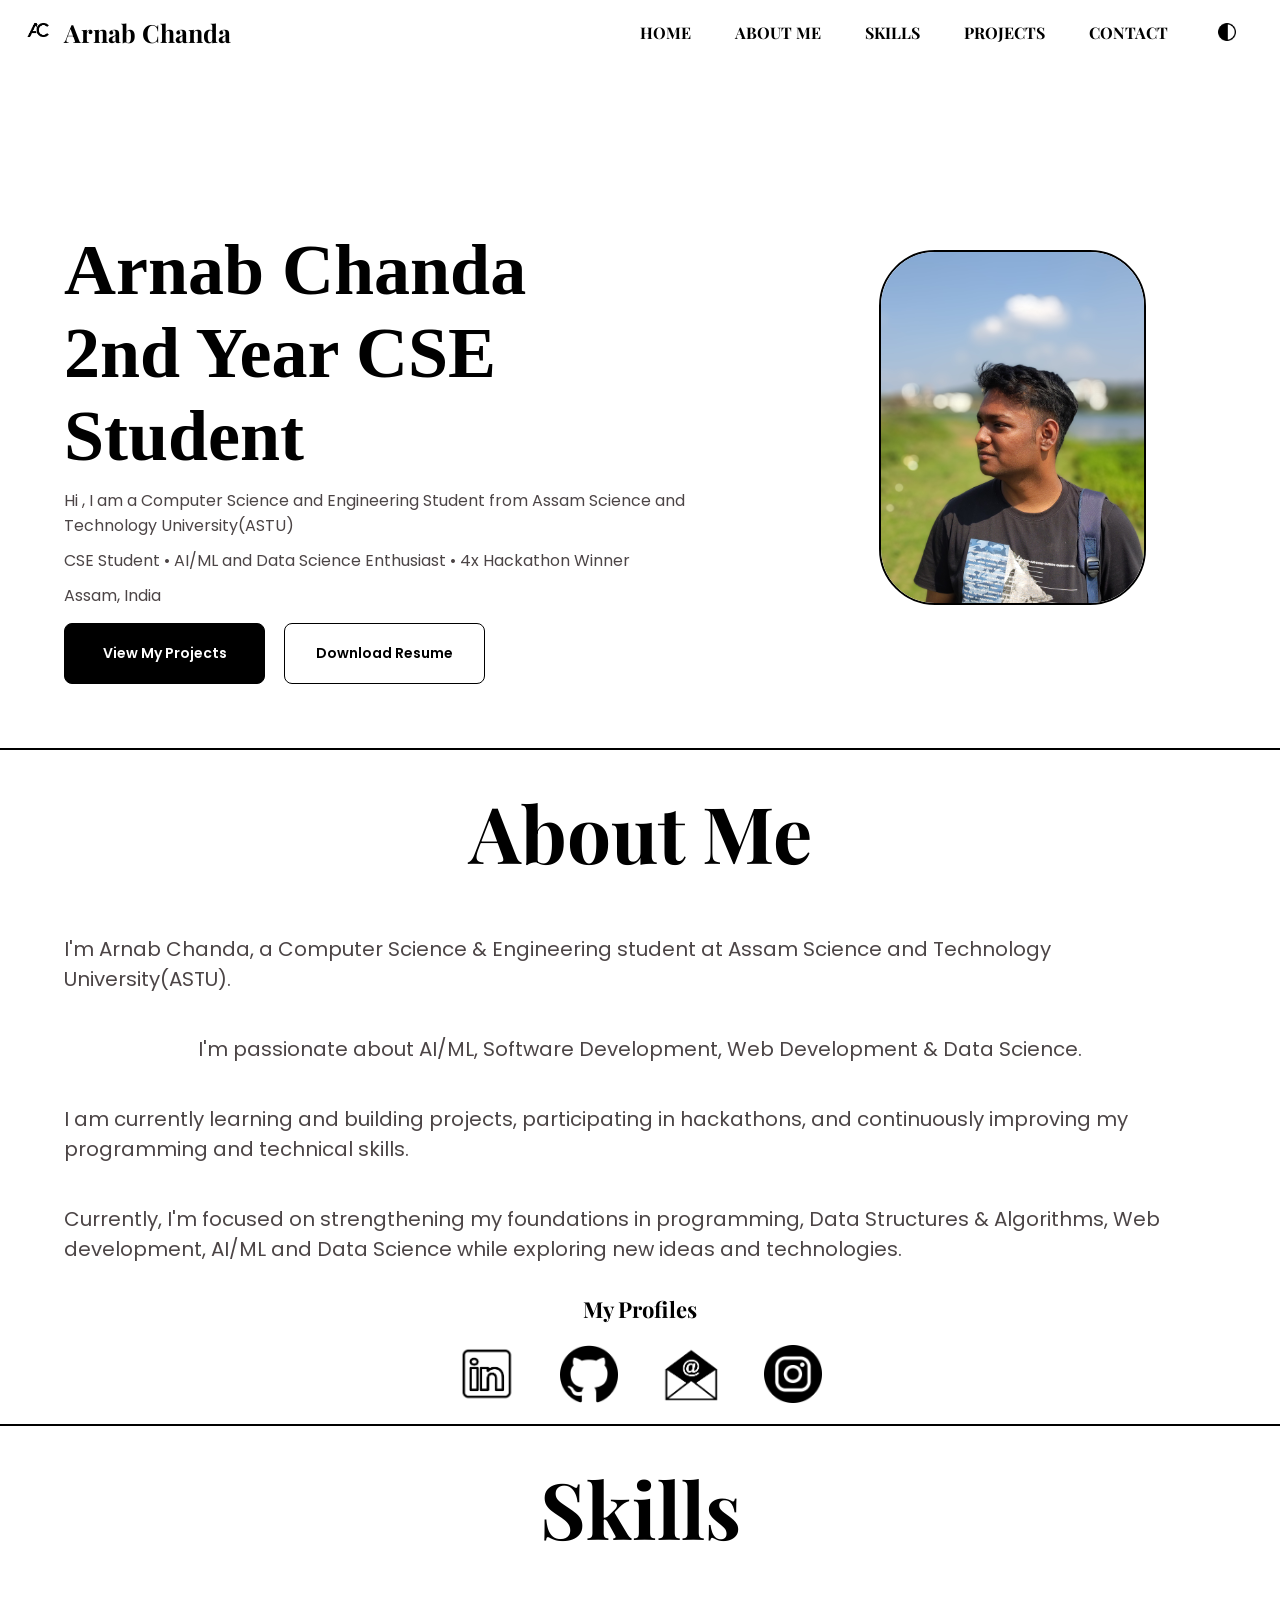
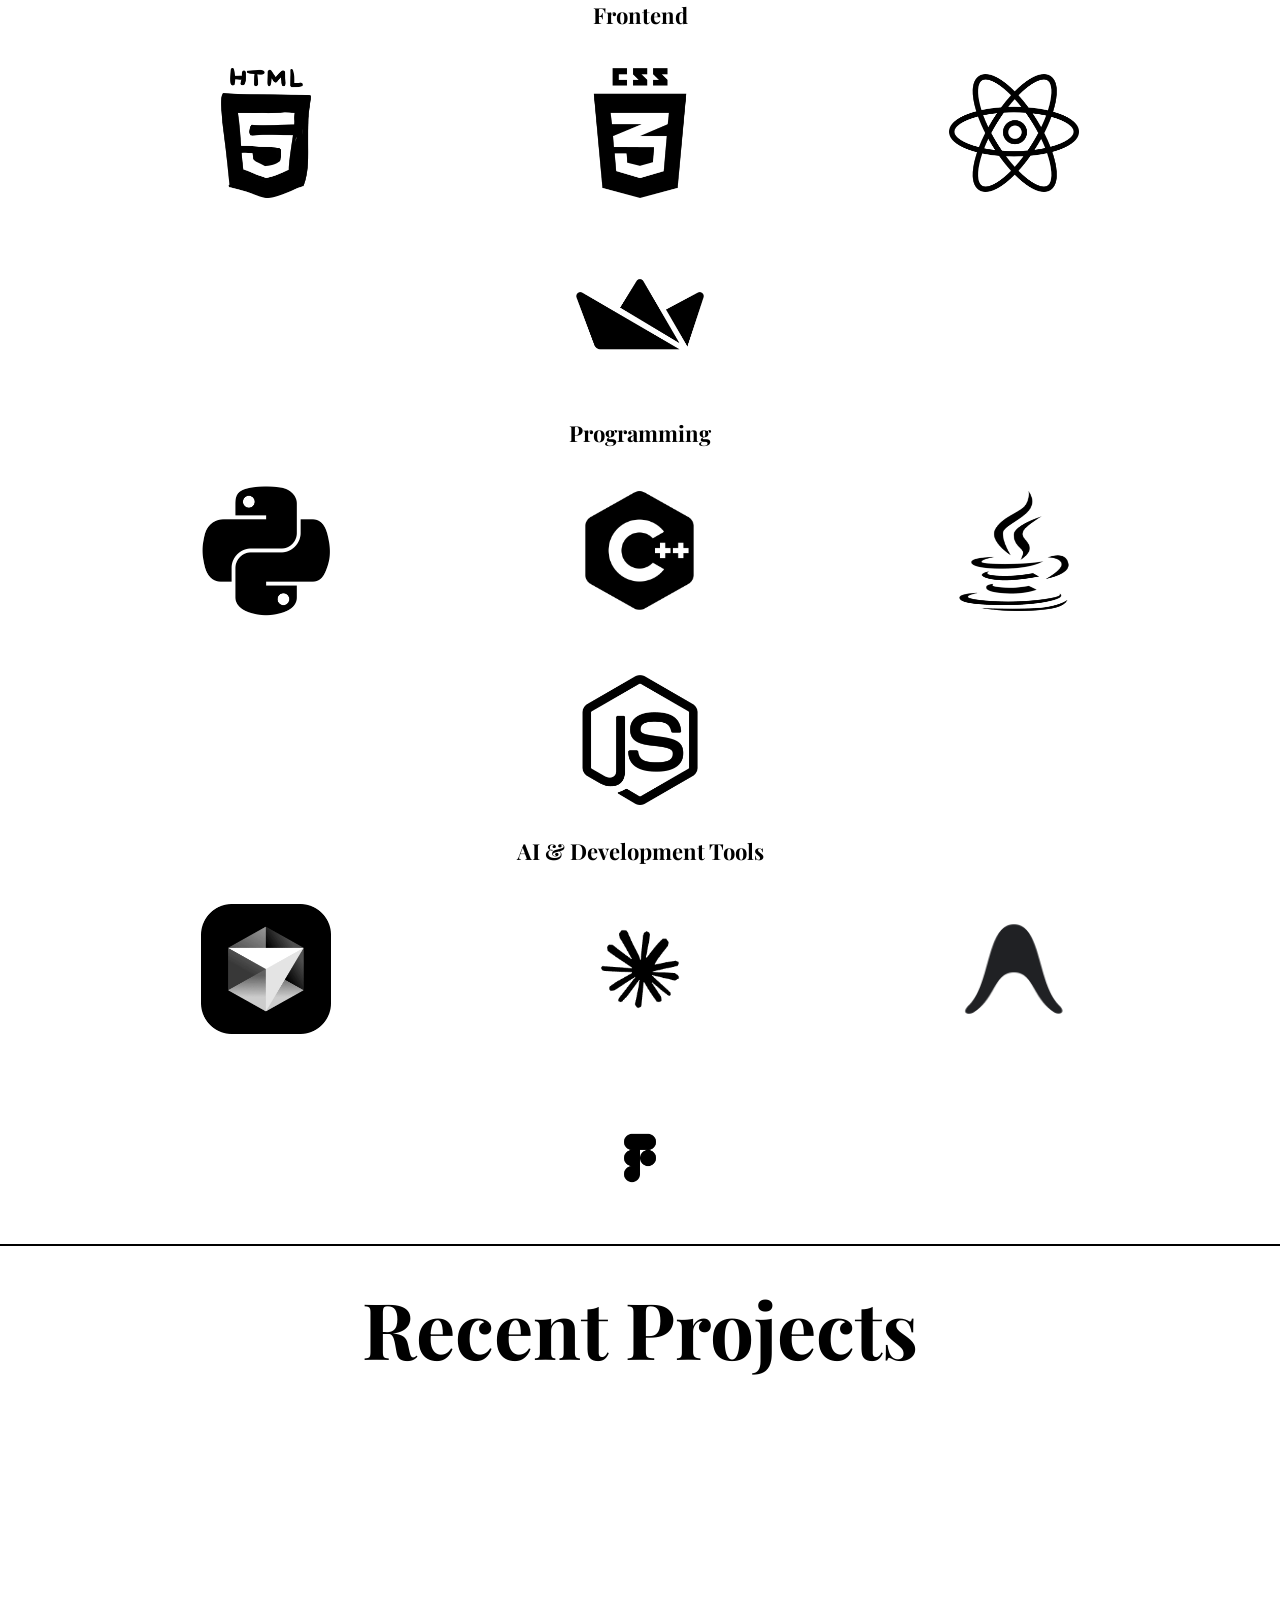
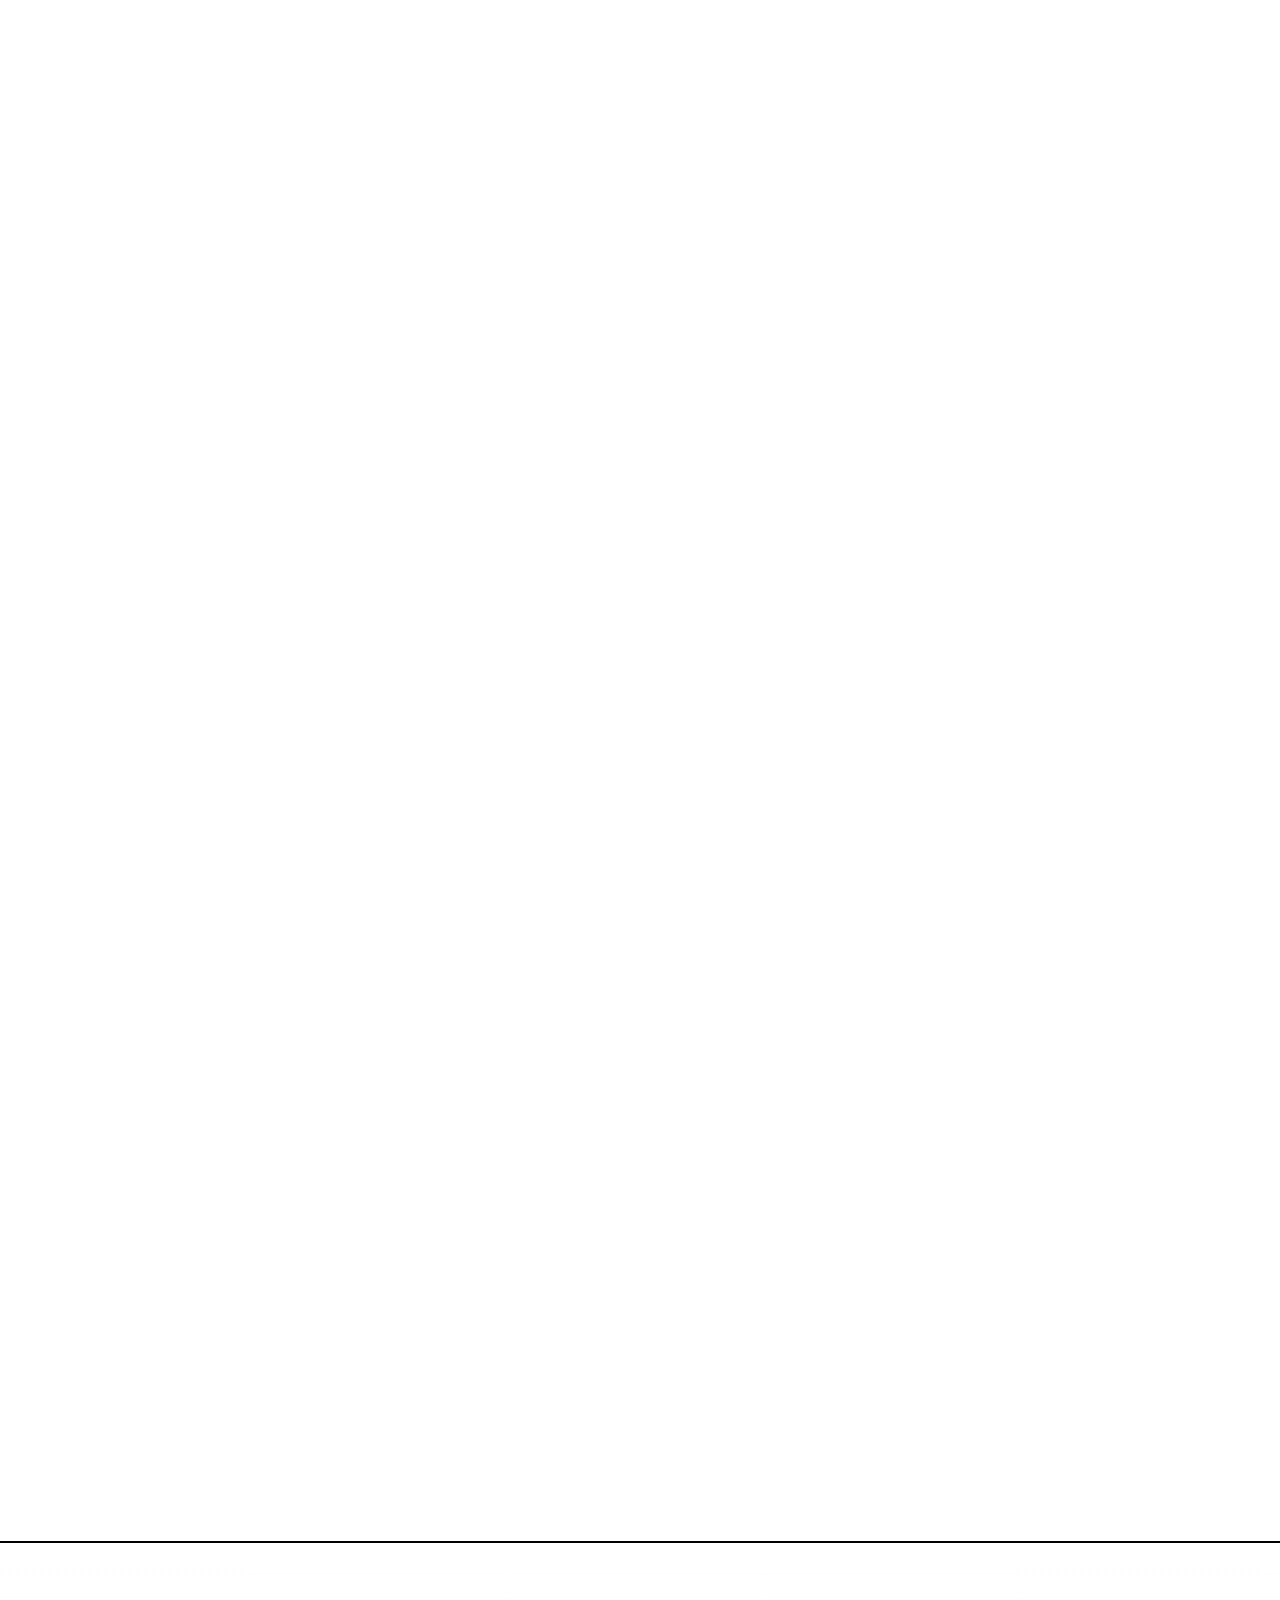
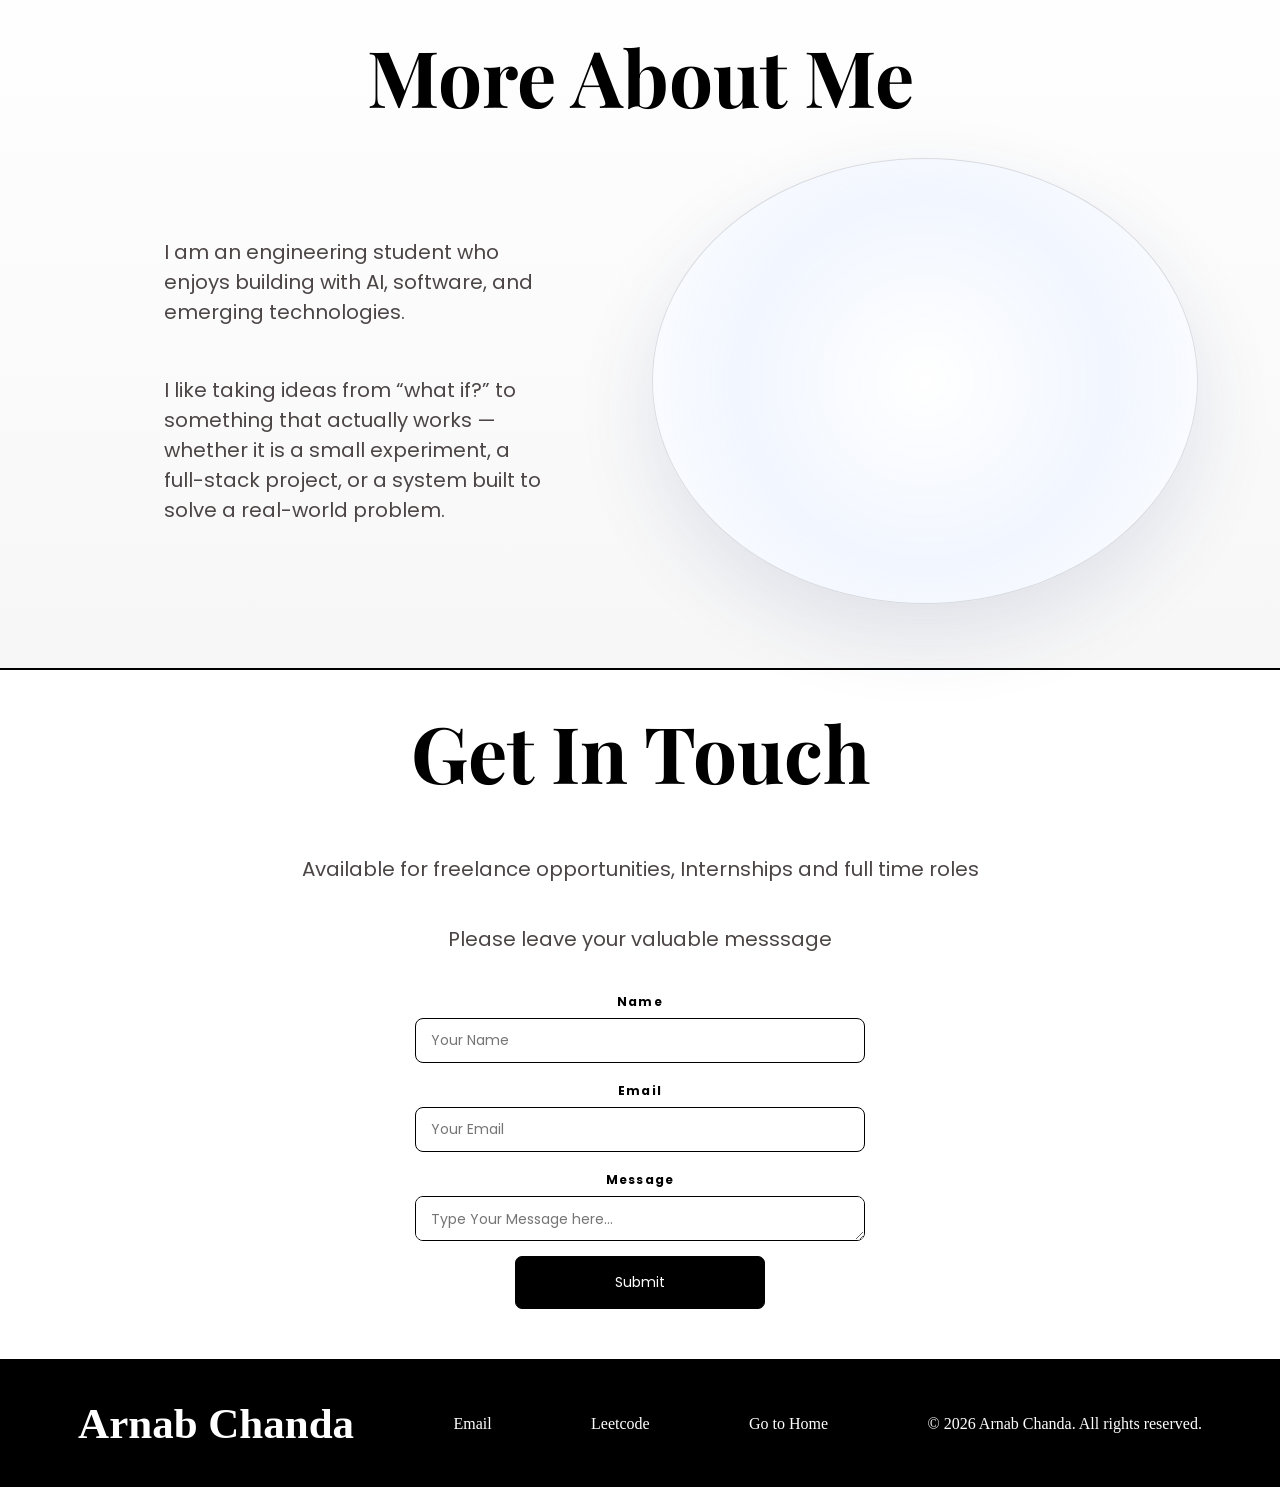
<file: index.html>
<!doctype html>
<html lang="en">
  <head>
    <meta charset="UTF-8" />
    <meta name="viewport" content="width=device-width, initial-scale=1.0" />
    <title>Arnab Chanda - Student Developer</title>
    <link rel="stylesheet" href="style.css" />
  </head>
  <body>
    <header>
      <nav>
        <div class="brand-group">
          <a href="https://arnabchanda-portfolio.vercel.app/"><img src="images/LOGO.png" alt="Logo" class="logo"></a>
          <div class="left"><a href="https://arnabchanda-portfolio.vercel.app/" style="text-decoration: none; color: black;">Arnab Chanda</a></div>
        </div>
        <div class="nav-actions">
          <div class="hamburger" id="hamburger">
            <span></span>
            <span></span>
            <span></span>
          </div>
          <div class="right" id="navMenu">
            <ul>
              <li><a href="#home">HOME</a></li>
              <li><a href="#aboutme">ABOUT ME</a></li>
              <li><a href="#skills">SKILLS</a></li>
              <li><a href="#projects">PROJECTS</a></li>
              <li><a href="#contact">CONTACT</a></li>
            </ul>
          </div>
          <div class="theme-control">
            <a id="theme" aria-label="Theme" title="Theme" ><img class="theme-icon" src="images/theme.png" alt="Theme" style="cursor: pointer;" ></a>
          </div>
        </div>
      </nav>
    </header>
    <main class="HOME" id="home">
      <div class="leftsec">
        <div class="Name">Arnab Chanda</div>
        <div class="Name">2nd Year CSE Student</div>
        <div class="sentence">
          Hi , I am a Computer Science and Engineering Student from Assam Science and Technology
          University(ASTU)
        </div>
        <div class="sentence">
          CSE Student • AI/ML and Data Science Enthusiast • 4x Hackathon Winner
        </div>
        <div class="sentence">
          Assam, India
        </div>
        <a href="#projects" class="buttom1">View My Projects</a>
        <a href="resume/ArnabChanda.pdf" class="buttom2">Download Resume</a>
      </div>
      <div class="rightsec">
        <img class="myphoto" src="images/my_photo.jpg" alt="My_Photo" />
      </div>
    </main>
    <!-- <div class="floating-bar">
        <a href="mailto:arnabchanda475@gmail.com" class="bar-item" target="_blank"><img src="images/email.png" alt="email" style="height:50px; width:50px; " ></a>
        <a href="https://github.com/arnabastu" class="bar-item" target="_blank"><img src="images/github.png" alt="Github" style="height:50px; width:50px; "></a>
        <a href="https://www.linkedin.com/in/arnab-chanda-70124235a/" class="bar-item" target="_blank"><img src="images/linkedin.png" alt="Linkedin" style="height:50px; width:50px;  "></a>
        <a href="https://www.instagram.com/wtfarnab/" class="bar-item" target="_blank"><img src="images/instagram.png" alt="Instagram" style="height:50px; width:50px; "></a>
      </div> -->
    <div class="separation1"></div>
    <main class="aboutme" id="aboutme">
      <div class="title"><h1>About Me</h1></div>
      <div class="aboutmecontant">
        I'm Arnab Chanda, a Computer Science & Engineering student at Assam Science and Technology University(ASTU).
      </div>
      <div class="aboutmecontant">
        I'm passionate about AI/ML, Software Development, Web Development & Data Science.
      </div>
      <div class="aboutmecontant">
        I am currently learning and building projects, participating in hackathons, and
        continuously improving my programming and technical skills.
      </div>
      <div class="aboutmecontant">
        Currently, I'm focused on strengthening my foundations in programming,
        Data Structures & Algorithms, Web development, AI/ML and Data Science while
        exploring new ideas and technologies.
      </div>

      <div class="getconnected">My Profiles</div>
      <ul>
        <li>
          <a
            href="https://www.linkedin.com/in/arnab-chanda-70124235a/"
            target="_blank"
            ><img
              class="profiles linkedin"
              src="images/linkedin.png"
              alt="Linkedin"
          /></a>
        </li>
        <li>
          <a href="https://github.com/arnabastu" target="_blank"
            ><img class="profiles github" src="images/github.png" alt="Github"
          /></a>
        </li>
        <li>
          <a href="mailto:arnabchanda475@gmail.com" target="_blank"
            ><img class="profiles email" src="images/email.png" alt="Email"
          /></a>
        </li>
        <li>
          <a href="https://www.instagram.com/wtfarnab/" target="_blank"
            ><img class="profiles email" src="images/instagram.png" alt="Instagram"
          /></a>
        </li>
      </ul>
    </main>
    <div class="separation1"></div>
    <main class="skills" id="skills">
      <div class="title"><h1>Skills</h1></div>
      <div class="getconnected">Frontend</div>
      <ul>
        <li><img class="skill" src="images/html.png" alt="HTML" ></li>
        <li><img class="skill" src="images/css.png" alt="css" ></li>
        <li>
          <img class="skill" src="images/react.png" alt="React" style="border-radius: 15px;">
        </li>
        <li><img class="skill" src="images/streamlit.png" alt="Streamlit" ></li>
      </ul>
      <div class="getconnected">Programming</div>
      <ul>
        <li><img class="skill" src="images/pyhton.png" alt="Python" ></li>
        <li><img class="skill" src="images/c++.png" alt="C++" ></li>
        <li>
          <img class="skill" src="images/java.png" alt="Java" srcset="" >
        </li>
        <li>
          <img class="skill" src="images/js.png" alt="JavaScript" >
        </li>
      </ul>
      <div class="getconnected">AI & Development Tools</div>
      <ul>
        <li><img class="skill" src="images/Cursor.png" alt="Cursor AI" ></li>
        <li><img class="skill" src="images/claude.png" alt="Claude" ></li>
        <li>
          <img
            class="skill"
            src="images/antigravity.png"
            alt="AntiGravity"
            >
        </li>
        <li>
          <img class="skill" src="images/figma.png" alt="Figma" srcset="" />
        </li>
      </ul>
    </main>
    <div class="separation1"></div>
    <main class="project" id="projects">
      <div class="title"><h1>Recent Projects</h1></div>

      <section class="projects-section" id="projects">
        <div class="projects-grid">
          <article class="project-card">
            <div class="project-image">
              <img src="images/tacs.jpg" alt="Thermal Adaptive Cooling System" />
            </div>
 
            <div class="project-content">
              <h3 style="font-weight: bolder">Thermal Adaptive Cooling System - TACS</h3>
 
              <p>
                An adaptive cooling system for AI Data Centers which uses both Liquid & Air to cool the GPUs , CPUs and TPUs because Traditional cooling systems 24/7 but the our system works when we need this using sensor data.
              </p>
 
              <div class="project-tags">
                <span>ESP32</span>
                <span>SENSORS</span>
                <span>StreamLit</span>
              </div>
 
              <a
                href="https://github.com/arnabastu/TACS"
                class="project-button"
                target="_blank" style="margin-top: 25px;"
              >
                GITHUB ↗

              </a>
            </div>
          </article>
          <article class="project-card">
            <div class="project-image">
              <img src="images/breachguard.png" alt="Thermal Adaptive Cooling System" />
            </div>
 
            <div class="project-content">
              <h3 style="font-weight: bolder">Breach Guard</h3>
 
              <p>
                A full-stack cybersecurity web application that checks if your email 
              or password has been exposed in data breaches using secure k-anonymity 
              protocols and the LeakCheck API.
              </p>
 
              <div class="project-tags">
                <span>Email Leak</span>
                <span>Password Leak</span>
                <span>Python</span>
              </div>
 
              <a
                href="https://breach-guard-rh23.onrender.com/"
                class="project-button"
                target="_blank" style="margin-top: 25px;"
              >
                LIVE ↗

              </a>
            </div>
          </article>
          <article class="project-card">
            <div class="project-image">
              <img src="images/krishi.png" alt="Krishi EYE" />
            </div>
 
            <div class="project-content" >
              <h3 style="font-weight: bolder" >Krishi EYE</h3>
 
              <p>
                An AI powered plant's disease detection system where users can upload the picture of the plant's disease and the AI will analyze and give Disease Details and Home Remedies.
              </p>
 
              <div class="project-tags">
                <span>Vision AI</span>
                <span>API</span>
                <span>Python</span>
              </div>
 
              <a
                href="https://github.com/arnabastu/Krishi_Eye"
                class="project-button"
                target="_blank"
              >
                GITHUB ↗

              </a>
            </div>
          </article>
 
          <article class="project-card">
            <div class="project-image">
              <img
                src="images/swerve.png"
                alt="SWERVE"
              />
            </div>
 
            <div class="project-content">
              <h3 style="font-weight: bolder">SWERVE</h3>
 
              <p>
                A location aware traffic law assistant designed to help users
                understand traffic regulations and promote safer driving (Behaiviour Score Based Fine System).
              </p>
 
              <div class="project-tags">
                <span>JAVASCRIPT</span>
                <span>REST API</span>
                <span>MAPS</span>
              </div>
 
              <a
                href="https://github.com/arnabastu/SWERVE"
                class="project-button"
                target="_blank"
              >
                GITHUB ↗

              </a>
            </div>
          </article>
 
          <article class="project-card">
            <div class="project-image">
              <img src="images/Ocean_OS.jpg" alt="Ocean_OS" />
            </div>
 
            <div class="project-content">
              <h3 style="font-weight: bolder">Ocean_OS</h3>
 
              <p>
                Marine Navigation System which collect information from
                Social Media, Crowd reporting and verify it with the data from
                INCOSI etc to give a confidence source and Also push alerts to
                the citizens and Marines
              </p>
 
              <div class="project-tags">
                <span>HTML</span>
                <span>CSS</span>
                <span>JAVASCRIPT</span>
              </div>
 
              <a
                href="https://github.com/arnabastu/Ocean_OS"
                class="project-button"
                target="_blank"
              >
                GITHUB ↗

              </a>
            </div>
          </article>
 
          <article class="project-card">
            <div class="project-image">
              <img src="images/paddypulse.png" alt="PaddyPulse" />
            </div>
 
            <div class="project-content">
              <h3 style="font-weight: bolder">PaddyPulse</h3>
 
              <p>
                An AI powered smart farming platform that monitors rice field
                conditions, predicts methane risk, recommends sustainable
                irrigation practices, and estimates carbon-credit potential.
              </p>
 
              <div class="project-tags">
                <span>PYTHON</span>
                <span>API</span>
                <span>JavaScript</span>
              </div>
 
              <a
                href="https://github.com/arnabastu/PaddyPulse"
                class="project-button"
                target="_blank" style="margin-top: 25px;"
              >
                GITHUB ↗

              </a>
            </div>
          </article>
        </div>
      </section>
    </main>
    <div class="separation1"></div>
    <main class="global-showcase" id="global-showcase">
      <div class="title"><h1>More About Me</h1></div>
      <div class="globe-layout">
        <div class="globe-copy">
          <div class="aboutmecontant">I am an engineering student who enjoys building with AI, software, and emerging technologies.
</div>
          <div class="aboutmecontant">
I like taking ideas from “what if?” to something that actually works — whether it is a small experiment, a full-stack project, or a system built to solve a real-world problem.
</div>
        </div>
        <div class="globe-wrap">
          ‎ ‎ ‎ ‎ ‎  ‎ ‎ ‎ ‎ ‎ ‎ ‎ <canvas id="globe-canvas" aria-label="Interactive globe"></canvas>
          <span class="globe-label" id="guwahati-label" aria-hidden="true" style="color: black;">Guwahati</span>
        </div>
      </div>
    </main>
    <div class="separation1"></div>
    <main class="contactpage" id="contact">
      <div class="title"><h1>Get In Touch</h1></div>
      <div class="aboutmecontant">
          Available for freelance opportunities, Internships and full time roles
        </div>
        <div class="aboutmecontant">
          Please leave your valuable messsage
        </div>
        <form id="contactForm" action="https://formspree.io/f/mppalrby" method="POST">
          <label for="name">Name</label>
          <input class="contact" type="text" id="name" name="name" placeholder="Your Name" required>
          <label for="email">Email</label>
          <input class="contact" type="email" id="email" name="email" placeholder="Your Email" required>
          <label for="message">Message</label>
          <textarea class="contact" id="message" name="message" placeholder="Type Your Message here..." required ></textarea>
          <div class="lastbuttom">
            <button class="lastbutton" type="submit">Submit</button>
          </div>
        </form>
    </main>
    <div class="separation1"></div>
    <main class="foot">
      <footer class="footer">
        <div class="leftfooter" >Arnab Chanda</div>
        <div class="centerfooter"><a href="mailto:arnabchanda475@gmail.com" >Email</a></div>
        <div class="centerfooter"><a href="https://leetcode.com/u/arnab_chanda/" target="_blank">Leetcode</a></div>
        <div class="centerfooter"><a href="#home">Go to Home</a></div>
        <div class="rightfooter" style="color: white;">© 2026 Arnab Chanda. All rights reserved.</div>
      </footer>
    </main>
    <script type="module" src="script.js"></script>
  </body>
</html>
</file>
<file: style.css>
@import url('https://fonts.googleapis.com/css2?family=Playfair+Display:ital,wght@0,400..900;1,400..900&display=swap');
@import url('https://fonts.googleapis.com/css2?family=Poppins:ital,wght@0,100;0,200;0,300;0,400;0,500;0,600;0,700;0,800;0,900;1,100;1,200;1,300;1,400;1,500;1,600;1,700;1,800;1,900&display=swap');

* {
    padding: 0;
    margin: 0;
    scroll-behavior: smooth;
    text-decoration: none;
    color: black;
}

body {
    background-color: white;
    color: black;
    overflow-x: hidden;
}

header {
    position: sticky;
    top: 0;
    background-color: rgba(255, 255, 255, 0.92);
    z-index: 100;
    width: 100%;
    box-sizing: border-box;
}

nav {
    display: flex;
    justify-content: space-between;
    align-items: center;
    flex-wrap: wrap;
    gap: 10px;
    padding: 0 20px;
    width: 100%;
    box-sizing: border-box;
}

.brand-group {
    display: flex;
    align-items: center;
    gap: 8px;
}

.hamburger {
    display: none;
    flex-direction: column;
    cursor: pointer;
    gap: 6px;
    z-index: 101;
}

.hamburger span {
    width: 28px;
    height: 3px;
    background-color: black;
    border-radius: 2px;
    transition: all 0.3s ease;
}

.hamburger.active span:nth-child(1) {
    transform: rotate(45deg) translate(8px, 8px);
}

.hamburger.active span:nth-child(2) {
    opacity: 0;
}

.hamburger.active span:nth-child(3) {
    transform: rotate(-45deg) translate(7px, -7px);
}

.nav-actions {
    display: flex;
    align-items: center;
    gap: 4px;
}

ul {
    list-style: none;
    display: flex;
    justify-content: center;
    flex-wrap: wrap;
    gap: 0;
}

ul li {
    padding: 21px 22px;
    font-family: playfair display;
    font-weight: bold;
    font-size: clamp(12px, 2vw, 16px);
}

ul li a {
    color: black;
    text-decoration: none;
    cursor: pointer;
    transition: color 0.3s ease;
}

ul li a:hover {
    color: #4C4546;
}

.theme-icon {
    display: block;
    width: 22px;
    height: 22px;
    object-fit: contain;

}

.theme-control {
    padding: 21px 22px;
    position: relative;
    z-index: 102;

}

.left {
    font-size: clamp(18px, 4vw, 25px);
    font-weight: bolder;
    font-family: playfair display;
    white-space: nowrap;
}

.right {
    display: flex;
    flex: 1;
    justify-content: flex-end;
}

::selection {
    background-color: black;
    color: white;
}


@keyframes slideInLeft {
    from {
        opacity: 0;
        transform: translateX(-80px);
    }

    to {
        opacity: 1;
        transform: translateX(0);
    }
}

@keyframes slideInRight {
    from {
        opacity: 0;
        transform: translateX(80px);
    }

    to {
        opacity: 1;
        transform: translateX(0);
    }
}

@keyframes fadeInUp {
    from {
        opacity: 0;
        transform: translateY(40px);
    }

    to {
        opacity: 1;
        transform: translateY(0);
    }
}

@keyframes fadeIn {
    from {
        opacity: 0;
    }

    to {
        opacity: 1;
    }
}
.HOME .leftsec {
    animation: slideInLeft 0.8s ease-out forwards;
}

.HOME .rightsec {
    animation: slideInRight 0.8s ease-out forwards;
    animation-delay: 0.2s;
}


.fade-in-section {
    opacity: 0;
    transform: translateY(40px);
    transition: all 0.8s ease-out;
}

.fade-in-section.visible {
    opacity: 1;
    transform: translateY(0);
}


.project-card {
    opacity: 0;
    transform: translateY(30px);
    transition: all 0.6s ease-out;
}

.project-card.visible {
    opacity: 1;
    transform: translateY(0);
}

.project-card:nth-child(1).visible {
    animation-delay: 0s;
}

.project-card:nth-child(2).visible {
    animation-delay: 0.1s;
}

.project-card:nth-child(3).visible {
    animation-delay: 0.2s;
}

.project-card:nth-child(4).visible {
    animation-delay: 0.3s;
}

.separation {
    height: 2px;
    background-color: black;
    position: sticky;
    top: 63.6px;
    z-index: 100;
    width: 100%;
}

.separation1 {
    height: 2px;
    background-color: rgb(0, 0, 0);
}

.HOME {
    display: flex;
    justify-content: space-around;
    align-items: center;
    flex: 1;
    padding-top: 20px;
    padding-right: clamp(10px, 3vw, 48px);
    padding-bottom: clamp(30px, 5vw, 100px);
    padding-left: clamp(30px, 5vw, 100px);
    gap: 30px;
}

.leftsec {
    padding-top: 145px;
    padding-right: 48px;
    flex: 1;
    min-width: 250px;
}

.Name {
    font-size: clamp(36px, 8vw, 72px);
    font-weight: bolder;
}

.sentence {
    padding-top: 10px;
    color: #4C4546;
    font-size: clamp(14px, 2vw, 16px);
    font-family: poppins;
}

.rightsec {
    padding-top: clamp(20px, 5vw, 131px);
    padding-left: clamp(20px, 5vw, 100px);
    padding-right: 100px;
    height: clamp(200px, 40vw, 332px);
    width: clamp(150px, 30vw, 263px);
    flex: 0 0 auto;
    min-width: 150px;
}

.myphoto {
    display: block;
    width: 100%;
    height: auto;
    max-width: 263px;
    border: 2px solid black;
    border-radius: 56px;
}

.buttom1 {
    margin-top: 15px;
    width: clamp(150px, 30vw, 199px);
    height: clamp(40px, 8vw, 59px);
    background-color: black;
    color: white;
    border: 1px solid black;
    font-family: poppins;
    border-radius: 8px;
    font-weight: 600;
    display: inline-block;
    text-align: center;
    line-height: clamp(40px, 8vw, 59px);
    text-decoration: none;
    cursor: pointer;
    transition: all 0.3s ease;
    font-size: clamp(12px, 2vw, 14px);
}

.buttom2 {
    margin-left: clamp(10px, 3vw, 15px);
    width: clamp(150px, 30vw, 199px);
    height: clamp(40px, 8vw, 59px);
    background-color: white;
    color: black;
    border: 1px solid black;
    font-family: poppins;
    border-radius: 8px;
    font-weight: 600;
    display: inline-block;
    text-align: center;
    line-height: clamp(40px, 8vw, 59px);
    text-decoration: none;
    cursor: pointer;
    transition: all 0.3s ease;
    font-size: clamp(12px, 2vw, 14px);
}

.buttom1:hover {
    background-color: #242323e9;
    transition: all 0.3s ease;
}

.buttom2:hover {
    background-color: #000000e9;
    color: white;
    transition: all 0.3s ease;
}

.title {
    display: flex;
    justify-content: center;
    align-items: center;
    padding: clamp(15px, 3vw, 30px);
    font-family: playfair display;
    font-size: clamp(28px, 6vw, 39px);
}

.aboutmecontant {
    display: flex;
    justify-content: center;
    align-items: center;
    padding: clamp(10px, 3vw, 20px) clamp(20px, 5vw, 250px);
    font-family: poppins;
    color: #4C4546;
    font-size: clamp(14px, 2.5vw, 20px);
}

.getconnected {
    display: flex;
    justify-content: center;
    align-items: center;
    padding-top: 10px;
    font-family: playfair display;
    font-size: clamp(16px, 4vw, 22px);
    font-weight: bold;
    /* text-decoration: underline; */
}

.profiles {
    display: flex;
    justify-content: center;
    align-items: center;
    transition: transform 0.1s ease-in-out;
}

.profiles:hover {
    transform: scale(1.13);
}

.linkedin {
    height: clamp(40px, 8vw, 58px);
    width: clamp(40px, 8vw, 58px);
}

.github {
    height: clamp(40px, 8vw, 58px);
    width: clamp(55px, 12vw, 58px);
}

.email {
    height: clamp(40px, 8vw, 58px);
    width: clamp(40px, 8vw, 58px);
}

.skill {
    display: flex;
    justify-content: center;
    align-items: center;
    height: clamp(80px, 15vw, 130px);
    width: clamp(80px, 15vw, 130px);
    padding: clamp(10px, 2vw, 17px) clamp(50px, 10vw, 100px) 0px;
    transition: transform 0.1s ease-in-out;
}

.skill:hover {
    transform: scale(1.13);
}

footer{
    display: flex;
    justify-content: space-around;
    align-items: center;
    padding: clamp(20px, 3vw, 50px);
    background-color: black;
    color: white;
    flex-wrap: wrap;
    gap: 20px;
}
.leftfooter{
    font-size: clamp(28px, 5vw, 43px);
    font-weight: bolder;
    color: white;
}
.centerfooter{
    color: white;
}

.centerfooter a {
    color: white !important;
}
 

.projects-section {
    width: 100%;
    padding: 60px 2% 30px;
    background: #ffffff;
    color: #000000;
    box-sizing: border-box;
}


.section-header {
    display: flex;
    align-items: baseline;
    gap: 20px;
    margin-bottom: 50px;
    border-bottom: 2px solid #000;
    padding-bottom: 15px;
}

.section-number {
    font-family: Arial, sans-serif;
    font-size: 14px;
    font-weight: 700;
}

.section-header h2 {
    margin: 0;
    font-family: Arial, sans-serif;
    font-size: 16px;
    font-weight: 700;
    letter-spacing: 2px;
}

.projects-grid {
    display: grid;
    grid-template-columns: repeat(2, minmax(0, 1fr));
    gap: 18px;
    width: 100%;
    max-width: none;
}

.project-card {
    border: 1.5px solid #000;
    background: #fff;
    overflow: hidden;
    transition: transform 0.25s ease;
    max-height: 540px;
}

.project-card:hover {
    transform: translateY(-5px);
}

.project-image {
    width: 100%;
    height: 260px;
    overflow: hidden;
    border-bottom: 1.5px solid #000;
    background: #eee;
}

.project-image img {
    width: 100%;
    height: 100%;
    display: block;
    object-fit: cover;
    transition: transform 0.4s ease;
}

.project-card:hover .project-image img {
    transform: scale(1.03);
}

.project-content {
    padding: 24px 24px 26px;
}

.project-content h3 {
    margin: 0 0 12px;
    font-family: Georgia, "Times New Roman", serif;
    font-size: 28px;
    font-weight: 500;
    line-height: 1.1;
}

.project-content p {
    max-width: 600px;
    margin: 0;
    font-family: Arial, Helvetica, sans-serif;
    font-size: 15px;
    line-height: 1.5;
}

.project-tags {
    display: flex;
    flex-wrap: wrap;
    gap: 8px;
    margin-top: 22px;
}

.project-tags span {
    border: 1px solid #000;
    padding: 8px 10px;
    font-family: Arial, Helvetica, sans-serif;
    font-size: 11px;
    font-weight: 700;
    letter-spacing: 1px;
}

.project-button {
    display: inline-flex;
    align-items: center;
    gap: 12px;
    margin-top: 15px;
    padding: 12px 18px;
    background: #000;
    color: #fff;
    text-decoration: none;
    font-family: Arial, Helvetica, sans-serif;
    font-size: 12px;
    font-weight: 700;
    letter-spacing: 1px;
    transition: all 0.25s ease;
}

.project-button span {
    font-size: 18px;
    line-height: 1;
}

.project-button:hover {
    background: #fff;
    color: #242323e9;
    border: 1px solid #000;
}

label {
    text-align: center;
    font-size: clamp(11px, 2vw, 12px);
    line-height: 16px;
    letter-spacing: 0.1em;
    font-weight: 700;
    display: block;
    margin-top: 20px;
    margin-bottom: 8px;
    font-family: poppins;
}
.contact {
    display: block;
    width: clamp(250px, 80vw, 450px);
    height: clamp(35px, 6vw, 45px);
    padding: 12px 15px;
    margin: 0 auto 15px;
    font-size: clamp(12px, 2vw, 14px);
    border: 1.5px solid black;
    border-radius: 8px;
    font-family: poppins;
    box-sizing: border-box;
}
.lastbuttom {
    display: flex;
    justify-content: center;
    align-items: center;
    padding-bottom: 50px;
}
.lastbutton {
    background-color: black;
    color: white;
    height: clamp(45px, 8vw, 53px);
    width: clamp(250px, 80vw, 60px);
    border: 1px solid black;
    border-radius: 7px;
    font-family: poppins;
    font-size: clamp(12px, 2vw, 14px);
    cursor: pointer;
    transition: all 0.3s ease;
    box-sizing: border-box;
}
.lastbutton:hover {
    background-color: #242323e9;
    transition: all 0.3s ease;
}

.global-showcase {
    padding: clamp(20px, 4vw, 60px) 0 clamp(30px, 5vw, 70px);
    background: linear-gradient(180deg, #ffffff 0%, #f7f7f7 100%);
    color: #000000;
}

.globe-layout {
    display: grid;
    grid-template-columns: minmax(0, 1fr) minmax(300px, 520px);
    align-items: center;
    gap: clamp(20px, 4vw, 60px);
    max-width: 1200px;
    margin: 0 auto;
    padding: 0 clamp(20px, 5vw, 60px);
    box-sizing: border-box;
}

.globe-copy {
    display: flex;
    flex-direction: column;
    gap: 8px;
    color: #000000;
}

.globe-wrap {
    position: relative;
    display: flex;
    justify-content: center;
    align-items: center;
    width: min(100%, 520px);
    margin: 0 auto;
    padding: 12px;
    border: 1.5px solid rgba(0, 0, 0, 0.12);
    border-radius: 50%;
    background: radial-gradient(circle at center, rgba(255,255,255,0.85) 0%, rgba(240,245,255,0.9) 52%, rgba(255,255,255,1) 100%);
    box-shadow: 0 30px 80px rgba(38, 69, 122, 0.12);
    transform: translateX(-8px);
}

#globe-canvas {
    display: block;
    width: min(100%, 420px);
    height: min(100%, 420px);
    aspect-ratio: 1;
    border-radius: 50%;
    background: transparent;
    cursor: grab;
    transform: translateX(-4px);
}

#globe-canvas:active {
    cursor: grabbing;
}

.globe-label {
    position: absolute;
    z-index: 1;
    position-anchor: --cobe-guwahati;
    bottom: anchor(top);
    left: anchor(center);
    color: #1f4fbd;
    font-size: 0.78rem;
    font-weight: 700;
    line-height: 1;
    pointer-events: none;
    text-shadow: 0 1px 3px rgba(255, 255, 255, 0.95);
    margin-bottom: 4px;
    transform: translateX(-50%);
    white-space: nowrap;
    opacity: var(--cobe-visible-guwahati, 0);
}

@media (min-width: 1024px) {
    .hamburger {
        display: none;
    }
    .right {
        display: flex !important;
        flex: 1;
        justify-content: flex-end;
        position: static;
        opacity: 1;
        pointer-events: auto;
    }
    .HOME {
        flex-direction: row;
    }
}

@media (max-width: 1023px) {
    .globe-layout {
        grid-template-columns: 1fr;
        gap: 20px;
        padding: 0 20px;
    }

    .globe-copy {
        align-items: center;
        text-align: center;
    }

    .globe-wrap {
        width: min(80vw, 360px);
        padding: 10px;
    }

    #globe-canvas {
        width: min(100%, 300px);
        height: min(100%, 300px);
    }

    nav {
        padding: 15px 20px;
        gap: 0;
    }
    .right {
        display: none;
        position: absolute;
        top: 63.6px;
        left: 0;
        right: 0;
        background-color: rgba(255, 255, 255, 0.98);
        flex-direction: column;
        width: 100%;
        border-bottom: 2px solid black;
        box-shadow: 0 4px 6px rgba(0, 0, 0, 0.1);
        z-index: 99;
        max-height: calc(100vh - 65px);
        overflow-y: auto;
    }
    .right.active {
        display: flex;
    }
    .right ul {
        flex-direction: column;
        width: 100%;
    }
    .right ul li {
        padding: 16px 20px;
        border-bottom: 1px solid #eee;
        text-align: left;
    }
    .right ul li:last-child {
        border-bottom: none;
    }
    .theme-control {
        padding: 16px 20px;
    }
    .hamburger {
        display: flex;
    }
    .HOME {
        flex-direction: column;
        padding: clamp(20px, 3vw, 40px);
    }
    .leftsec {
        padding-top: 20px;
        padding-right: 0;
        text-align: center;
        order: 2;
    }
    .rightsec {
        padding-top: 0;
        padding-right: 0;
        order: 1;
    }
    .buttom1,
    .buttom2 {
        margin-left: 0;
        margin-right: 10px;
        display: inline-block;
        margin-bottom: 10px;
    }
    .projects-grid {
        grid-template-columns: 1fr;
    }
}
@media (max-width: 767px) {
    header {
        position: sticky;
        top: 0;
    }
    nav {
        padding: 20px 16px;
        gap: 0;
        justify-content: space-between;
    }
    .left {
        font-size: clamp(16px, 4vw, 20px);
    }
    .right {
        display: none;
        position: absolute;
        top: 63.6px;
        left: 0;
        right: 0;
        background-color: rgba(255, 255, 255, 0.98);
        flex-direction: column;
        width: 100%;
        border-bottom: 2px solid black;
        box-shadow: 0 4px 6px rgba(0, 0, 0, 0.1);
        z-index: 99;
        max-height: calc(100vh - 65px);
        overflow-y: auto;
    }
    .right.active {
        display: flex;
    }
    .right ul {
        flex-direction: column;
        width: 100%;
    }
    .right ul li {
        padding: 14px 16px;
        border-bottom: 1px solid #eee;
        text-align: left;
        font-size: 14px;
    }
    .right ul li:last-child {
        border-bottom: none;
    }
    .theme-control {
        padding: 14px 16px;
    }
    .hamburger {
        display: flex;
        gap: 5px;
    }
    .hamburger span {
        width: 25px;
        height: 2.5px;
    }
    .HOME {
        flex-direction: column;
        padding: 15px;
        gap: 20px;
    }
    .leftsec {
        padding-top: 15px;
        padding-right: 0;
        text-align: center;
        order: 2;
    }
    .Name {
        font-size: clamp(24px, 6vw, 40px);
    }
    .sentence {
        font-size: clamp(12px, 2.5vw, 14px);
    }
    .rightsec {
        padding-top: 0;
        padding-right: 0;
        order: 1;
        height: clamp(200px, 35vw, 280px);
        width: clamp(150px, 30vw, 220px);
    }
    .buttom1,
    .buttom2 {
        width: auto;
        height: auto;
        line-height: 1.4;
        margin: 8px 5px;
        display: inline-block;
        padding: 10px 15px;
    }
    .buttom2 {
        margin-left: 5px;
    }
    .title {
        font-size: clamp(24px, 5vw, 32px);
        padding: 15px;
    }
    .aboutmecontant {
        padding: 10px 15px;
        font-size: clamp(13px, 2.5vw, 16px);
    }
    .getconnected {
        font-size: clamp(14px, 3.5vw, 20px);
        padding-top: 12px;
    }
    .skill {
        height: clamp(70px, 12vw, 110px);
        width: clamp(70px, 12vw, 110px);
        padding: 10px 40px 0;
    }
    .linkedin,
    .github,
    .email {
        height: clamp(35px, 7vw, 50px);
        width: clamp(35px, 7vw, 50px);
    }
    .github {
        width: clamp(40px, 8vw, 80px);
    }
    .projects-grid {
        grid-template-columns: 1fr;
        gap: 12px;
    }
    .project-card {
        max-height: 100%;
    }
    .project-image {
        height: 200px;
    }
    .project-content {
        padding: 15px 12px;
    }
    .project-content h3 {
        font-size: clamp(18px, 4vw, 24px);
    }
    .project-content p {
        font-size: 13px;
    }
    .project-tags span {
        font-size: 10px;
        padding: 6px 8px;
    }
    .project-button {
        font-size: 11px;
        padding: 10px 14px;
    }
    .global-showcase {
        padding-top: 24px;
    }
    .globe-layout {
        gap: 16px;
        padding: 0 16px;
    }
    .globe-copy .aboutmecontant {
        padding: 8px 12px;
        font-size: clamp(13px, 2.5vw, 16px);
    }
    .globe-wrap {
        width: min(72vw, 290px);
        padding: 8px;
    }
    #globe-canvas {
        width: min(100%, 240px);
        height: min(100%, 240px);
    }
    .separation {
        position: sticky;
        top: 63.6px;
    }
    label {
        font-size: 11px;
    }
    .contact {
        width: 80%;
        max-width: 100%;
        height: 40px;
        padding: 10px;
        font-size: 12px;
    }
    .lastbutton {
        width: 50%;
        height: 45px;
        font-size: 12px;
    }
    .lastbuttom {
        padding-bottom: 30px;
    }
    .floating-bar {
        position: fixed;
        bottom: 24px;
        left: 50%;
        transform: translateX(-50%);
        display: flex;
        gap: 20px;
        background-color: #ffffff;
        padding: 3px 24px;
        border-radius: 50px;
        box-shadow: 0 8px 30px rgba(0, 0, 0, 0.3);

        z-index: 1000;
        text-decoration: none;
        filter: opacity(0.9);
    }
}
@media (max-width: 360px) {
    .left {
        font-size: 16px;
    }
    .Name {
        font-size: 22px;
    }
    .sentence {
        font-size: 11px;
    }
    ul li {
        padding: 12px;
        font-size: 12px;
    }
    .title {
        font-size: 18px;
    }
    .aboutmecontant {
        font-size: 12px;
        padding: 8px 10px;
    }
    .project-content h3 {
        font-size: 16px;
    }
    .project-content p {
        font-size: 12px;
    }
    .hamburger span {
        width: 22px;
        height: 2px;
    }
    .globe-section {
        min-height: 500px;
    }
    .globe-visual {
        margin-top: 90px;
    }
}
.logo {
    height: 36px;
    width: 36px;
}
.floating-bar {
    position: fixed;
    bottom: 24px;
    left: 50%;
    transform: translateX(-50%);
    display: flex;
    gap: 20px;
    background-color: #ffffff;
    padding: 12px 24px;
    border-radius: 50px;
    box-shadow: 0 8px 30px rgba(0, 0, 0, 0.3);
    z-index: 1000;
    text-decoration: none;
    filter: opacity(0.9);
}
body {
    margin: 0;
}
.bottom-nav {
    position: fixed;
    bottom: 0;
    left: 0;
    width: 100%;
    height: 60px;
    display: flex;
    justify-content: space-around;
    align-items: center;
    background-color: #ffffff;
    border-top: 1px solid #e0e0e0;
    box-shadow: 0 -2px 10px rgba(0, 0, 0, 0.05);
    z-index: 9999;
}
.nav-item {
    color: #666666;
    text-decoration: none;
    font-family: sans-serif;
    font-size: 12px;
    font-weight: 500;
    display: flex;
    flex-direction: column;
    align-items: center;
    flex-grow: 1;
    text-align: center;
    padding: 10px 0;
    transition: color 0.2s ease;
    text-decoration: none;
}
.nav-item:hover,
.nav-item.active {
    color: #007bff;
}
body.dark-mode {
    background-color: black;
    color: white;
}
body.dark-mode * {
    color: white;
    border-color: white;
}
body.dark-mode header,
body.dark-mode .right,
body.dark-mode .separation,
body.dark-mode .separation1,
body.dark-mode .projects-section,
body.dark-mode .project-card,
body.dark-mode .contact,
body.dark-mode .floating-bar,
body.dark-mode .bottom-nav {
    background-color: black;
}
body.dark-mode .separation,
body.dark-mode .separation1,
body.dark-mode .hamburger span {
    background-color: white;
}
body.dark-mode .buttom1,
body.dark-mode .project-button,
body.dark-mode .lastbutton {
    background-color: white;
    color: black;
    border-color: white;
}
body.dark-mode .buttom2 {
    background-color: black;
    color: white;
    border-color: white;
}
body.dark-mode .project-image {
    background-color: black;
}
body.dark-mode img {
    filter: invert(100%);
}
body.dark-mode .global-showcase {
    background: #000000;
    color: #ffffff;
}
body.dark-mode .global-showcase .globe-copy,
body.dark-mode .global-showcase .title,
body.dark-mode .global-showcase .title h1,
body.dark-mode .global-showcase .aboutmecontant {
    color: #ffffff !important;
}
body.dark-mode .global-showcase #globe-canvas,
body.dark-mode .global-showcase .globe-wrap {
    filter: none !important;
}
.myphoto,
.projects-section img,
.project-section img {
    filter: none !important;
}
body.dark-mode .left a {
    color: white !important;
}
body.dark-mode footer,
body.dark-mode footer * {
    background-color: black;
}

body.dark-mode footer {
    color: white;
}
body.dark-mode footer .leftfooter,
body.dark-mode footer .rightfooter {
    color: white !important;
}
body.dark-mode footer .centerfooter {
    color: white !important;
}
</file>
